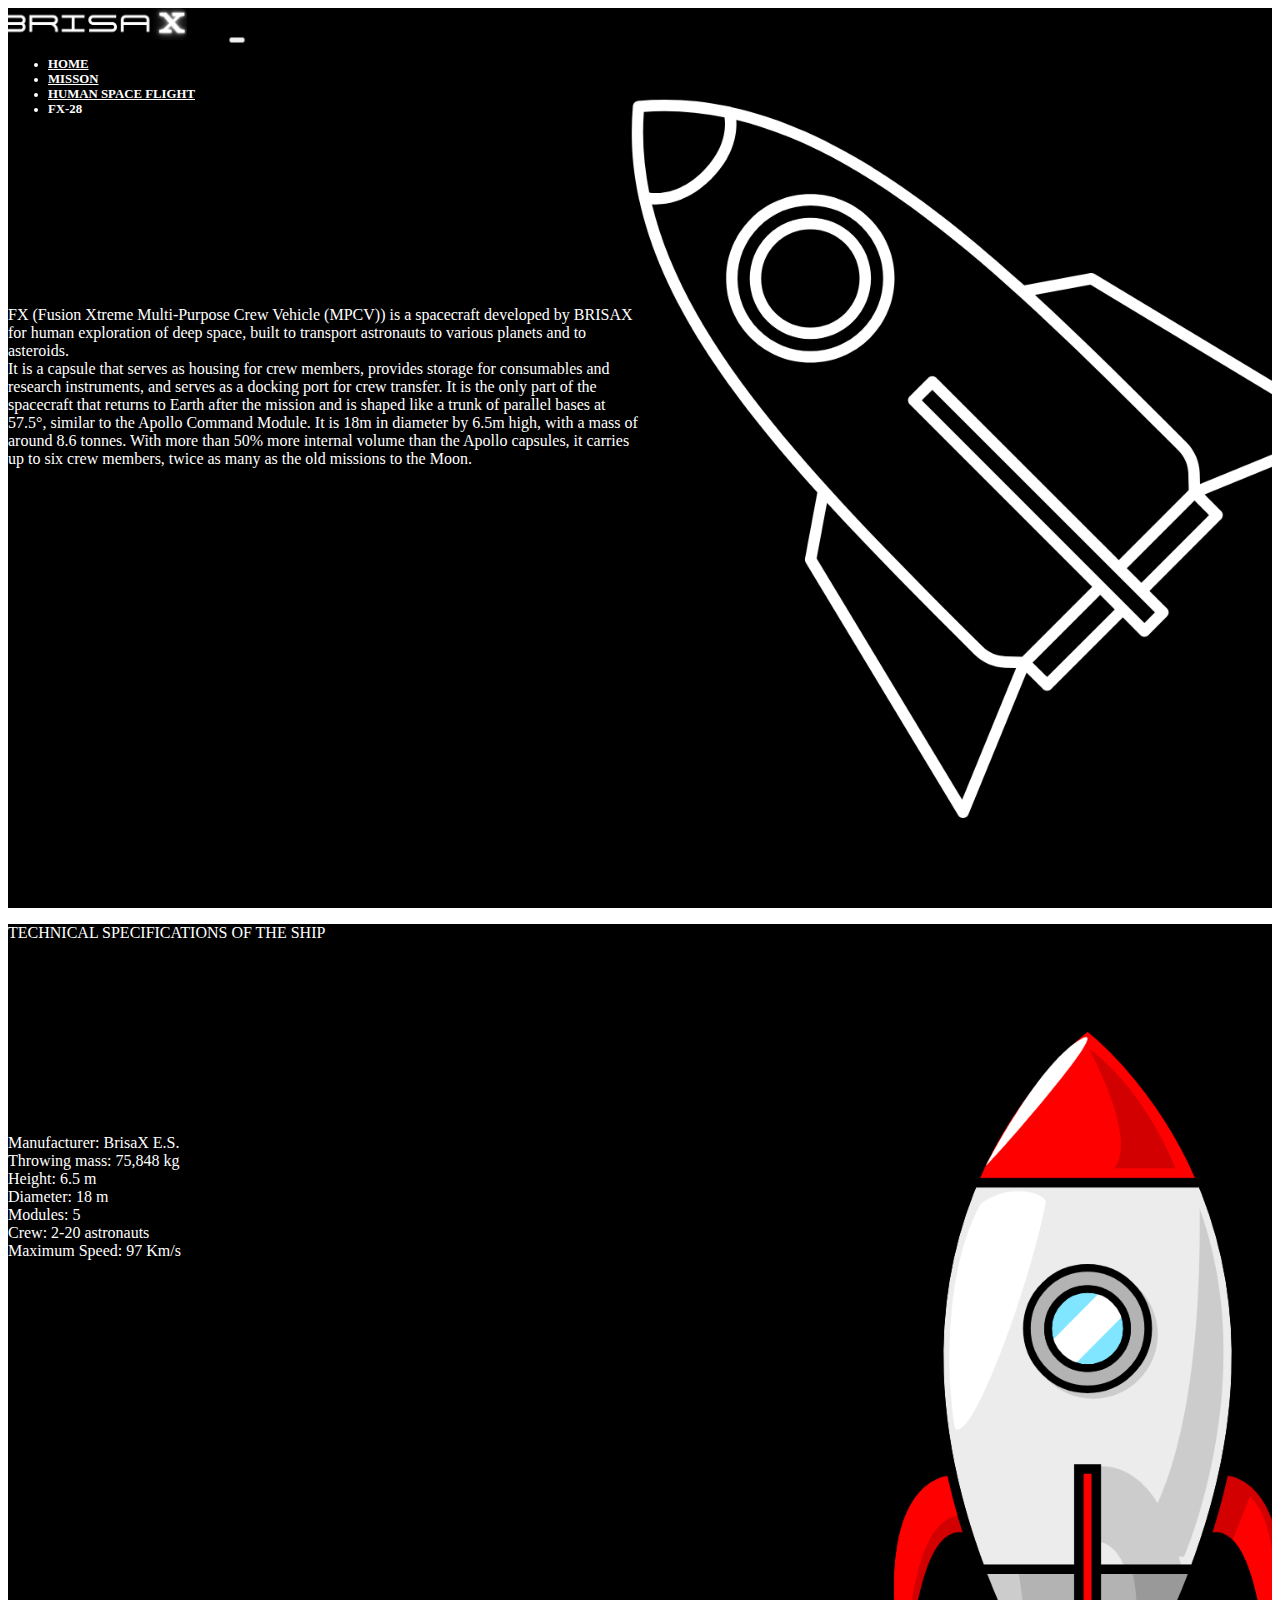
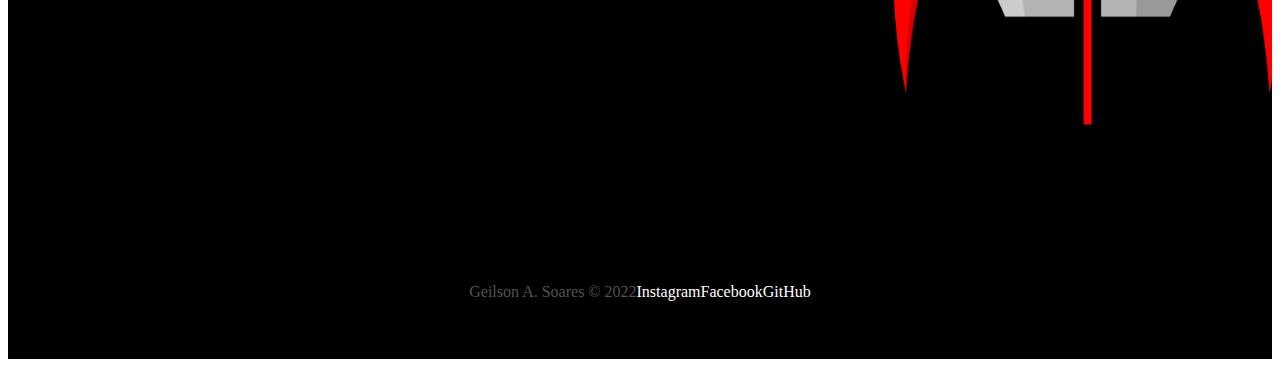
<file: src/pages/fx-28.html>
<!DOCTYPE html>
<html lang="en">

<head>
    <meta charset="UTF-8">
    <meta http-equiv="X-UA-Compatible" content="IE=edge">
    <meta name="viewport" content="width=device-width, initial-scale=1.0">
    <!--- Icon -->
    <link rel="shortcut icon" href="../imagens/favicon.ico" type="image/x-icon">
    <!-- Bootstrap -->
    <link href="https://cdn.jsdelivr.net/npm/bootstrap@5.2.0/dist/css/bootstrap.min.css" rel="stylesheet"
        integrity="sha384-gH2yIJqKdNHPEq0n4Mqa/HGKIhSkIHeL5AyhkYV8i59U5AR6csBvApHHNl/vI1Bx" crossorigin="anonymous">
    <!-- CSS -->
    <link rel="stylesheet" href="../css/style.css">
    <!-- AOS -->

    <title>BrisaX - FX-28</title>

</head>

<body>
    <!-- Container Sec05 - Header -->
    <div class="container-fluid container00 container05">
        <!--- Container responsável pelo cabeçalho -->
        <div class="container">
            <header class="header">
                <nav class="navbar navbar-expand-lg navbar-dark bg-transparent pt-4">
                    <div class="container-fluid">
                        <a>
                            <img src="../imagens/logo-brisa.png" alt="Logo BrisaX" class="logoPc img-fluid"/>
                        </a>
                        <button class="navbar-toggler" type="button" data-bs-toggle="collapse"
                            data-bs-target="#navbarNav" aria-controls="navbarNav" aria-expanded="false"
                            aria-label="Toggle navigation">
                            <span class="navbar-toggler-icon"></span>
                        </button>
                        <div class="collapse navbar-collapse" id="navbarNav">
                            <ul class="navbar-nav">
                                <li class="nav-item">
                                    <a class="nav-link active navItem" aria-current="page"
                                        href="../../index.html">HOME</a>
                                </li>
                                <li class="nav-item">
                                    <a class="nav-link active navItem" aria-current="page"
                                        href="./mission.html">MISSON</a>
                                </li>
                                <li class="nav-item">
                                    <a class="nav-link active navItem" 
                                    href="./humanSpace.html">HUMAN SPACE FLIGHT</a>
                                </li>
                                <li class="nav-item">
                                    <a class="nav-link active navItem" 
                                    aria-current="page">FX-28</a>
                                </li>
                            </ul>
                        </div>
                </nav>
            </header>
        </div>
        <div class="container titlePadding">
            <p class="h5 txt01">
                FX (Fusion Xtreme Multi-Purpose Crew Vehicle (MPCV)) is a spacecraft developed by BRISAX 
                for human exploration of deep space, built to transport astronauts to various planets and to asteroids.<br>
                It is a capsule that serves as housing for crew members, provides storage for consumables and 
                research instruments, and serves as a docking port for crew transfer. It is the only part of the 
                spacecraft that returns to Earth after the mission and is shaped like a trunk of parallel bases at 57.5°, 
                similar to the Apollo Command Module. It is 18m in diameter by 6.5m high, with a mass of around 8.6 tonnes. 
                With more than 50% more internal volume than the Apollo capsules, it carries up to six crew members, 
                twice as many as the old missions to the Moon.
            </p>
        </div>
    </div>


    <!-- Container Sec06 -->
    <div class="container-fluid container00 container06">
        <div class="container titleContent">
            <p class="h1 titleFX-28">TECHNICAL SPECIFICATIONS OF THE SHIP</p>
        </div>
        <div class="container titlePadding">
            <p class="h5">
                Manufacturer: BrisaX E.S.<br>
                Throwing mass: 75,848 kg<br>
                Height: 6.5 m<br>
                Diameter: 18 m<br>
                Modules: 5<br>
                Crew: 2-20 astronauts<br>
                Maximum Speed: 97 Km/s

            </p>
        </div>
    </div>

    <footer class="container-fluid footer">
        <span class="me-4 copyGAS">Geilson A. Soares &copy; 2022</span>
        <a href="" target="_blank" class="me-4">Instagram</a>
        <a href="" target="_blank" class="me-4">Facebook</a>
        <a href="" target="_blank" class="me-4">GitHub</a>
    </footer>

    <!-- Bootstrap script -->
    <script src="https://cdn.jsdelivr.net/npm/bootstrap@5.2.0/dist/js/bootstrap.bundle.min.js"
        integrity="sha384-A3rJD856KowSb7dwlZdYEkO39Gagi7vIsF0jrRAoQmDKKtQBHUuLZ9AsSv4jD4Xa"
        crossorigin="anonymous"></script>
    <!-- AOS script -->
</body>

</html>
</file>
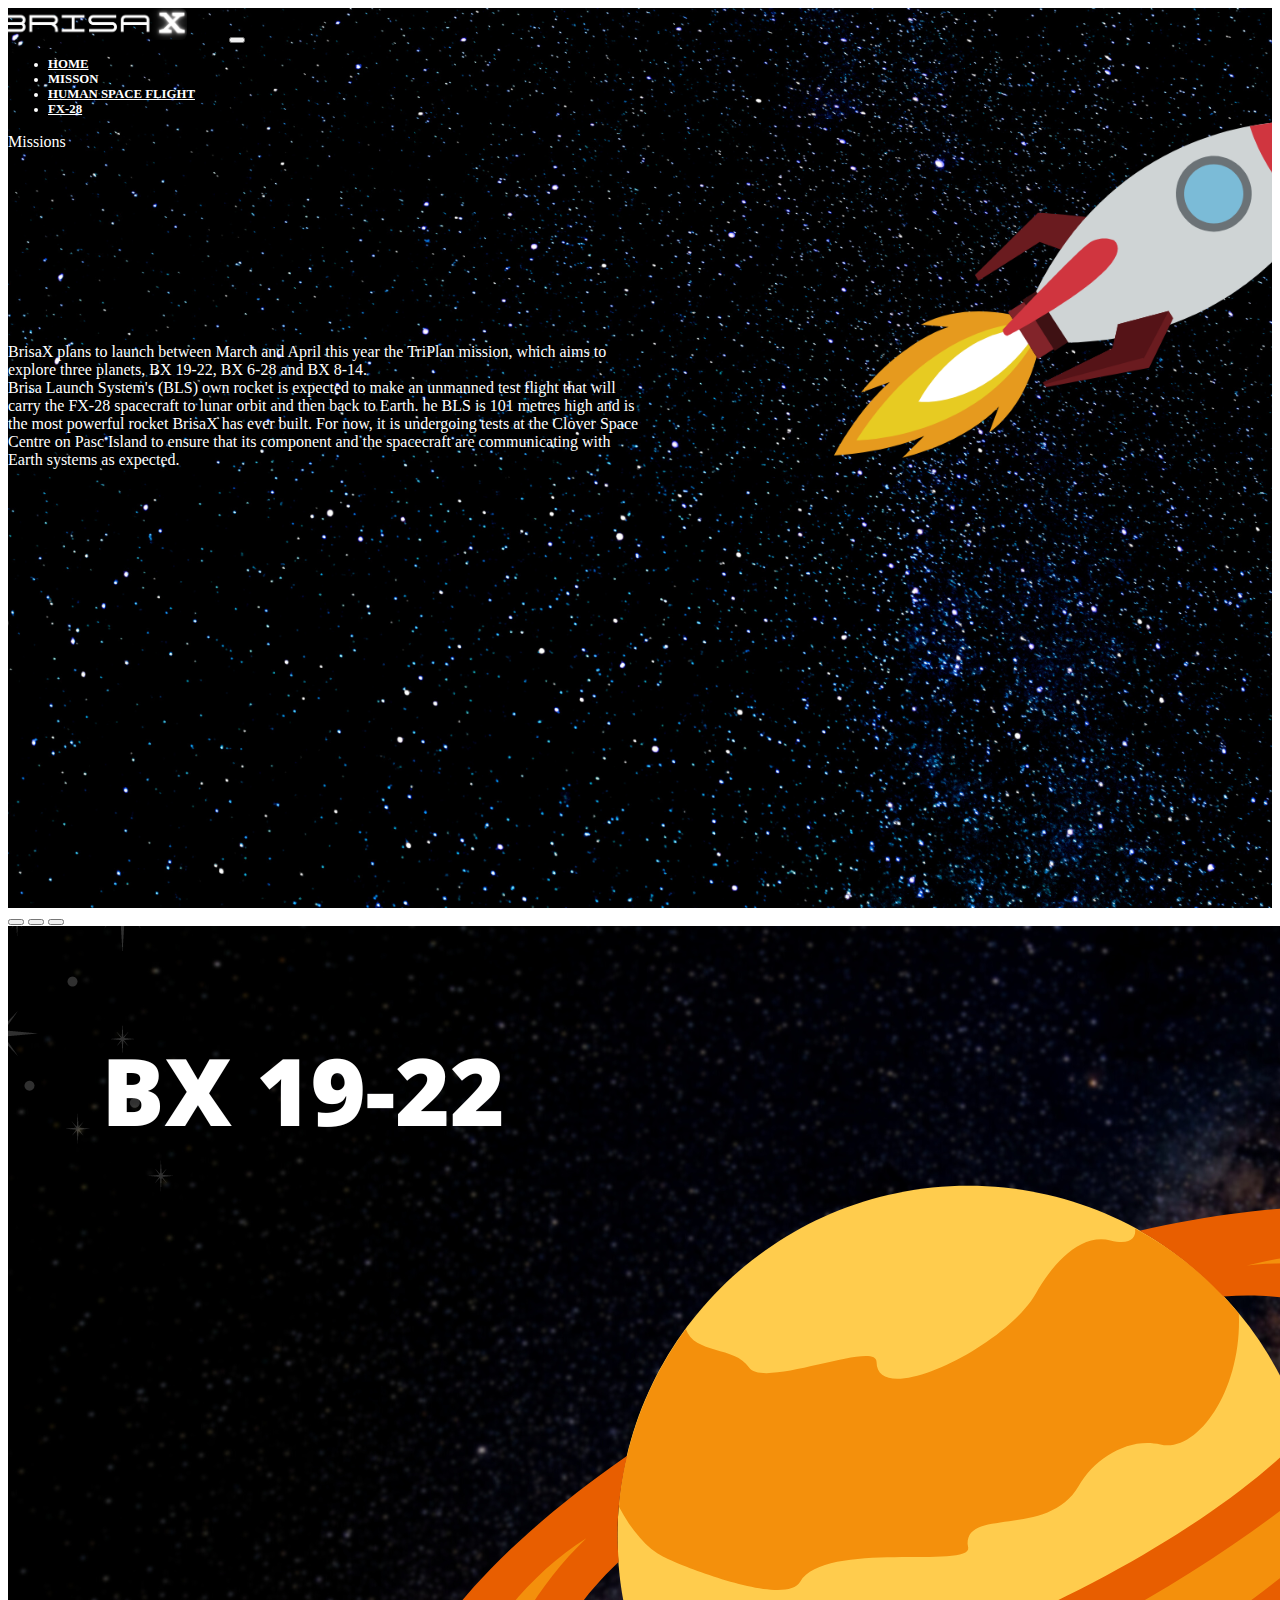
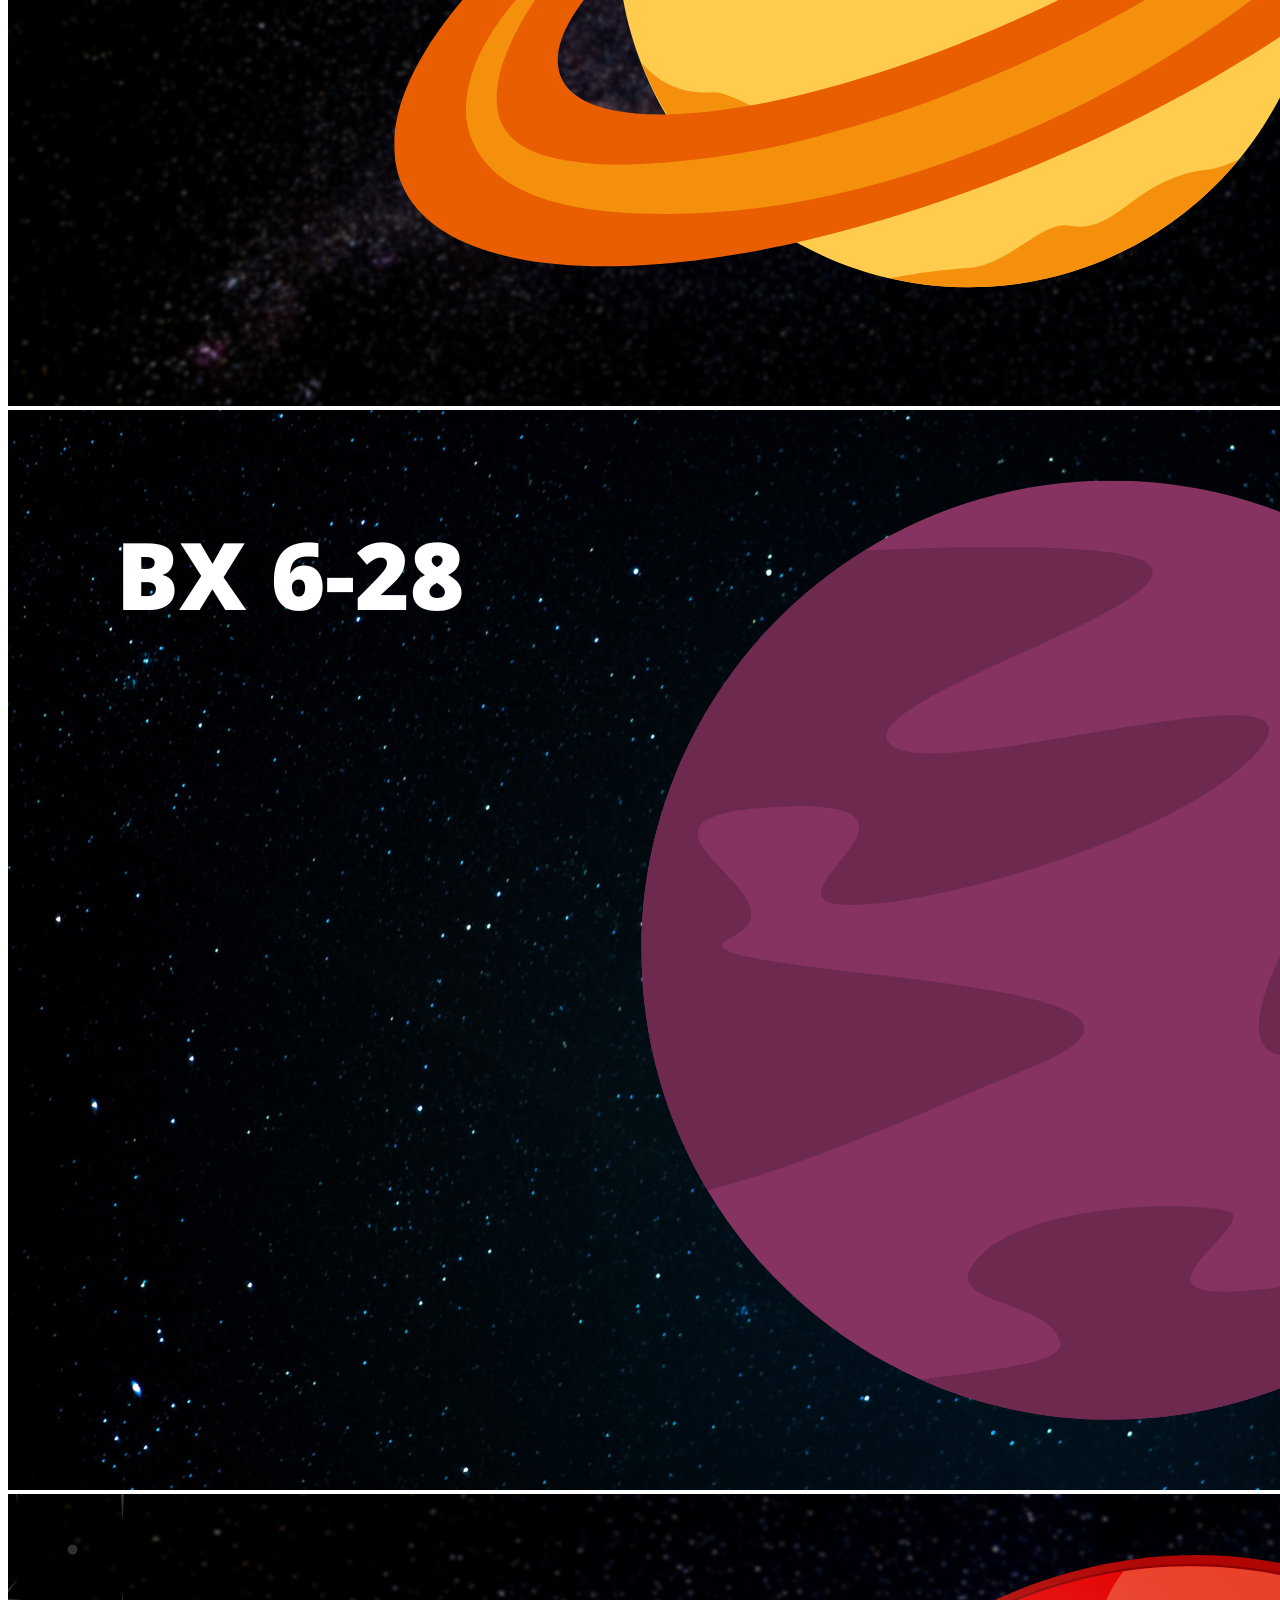
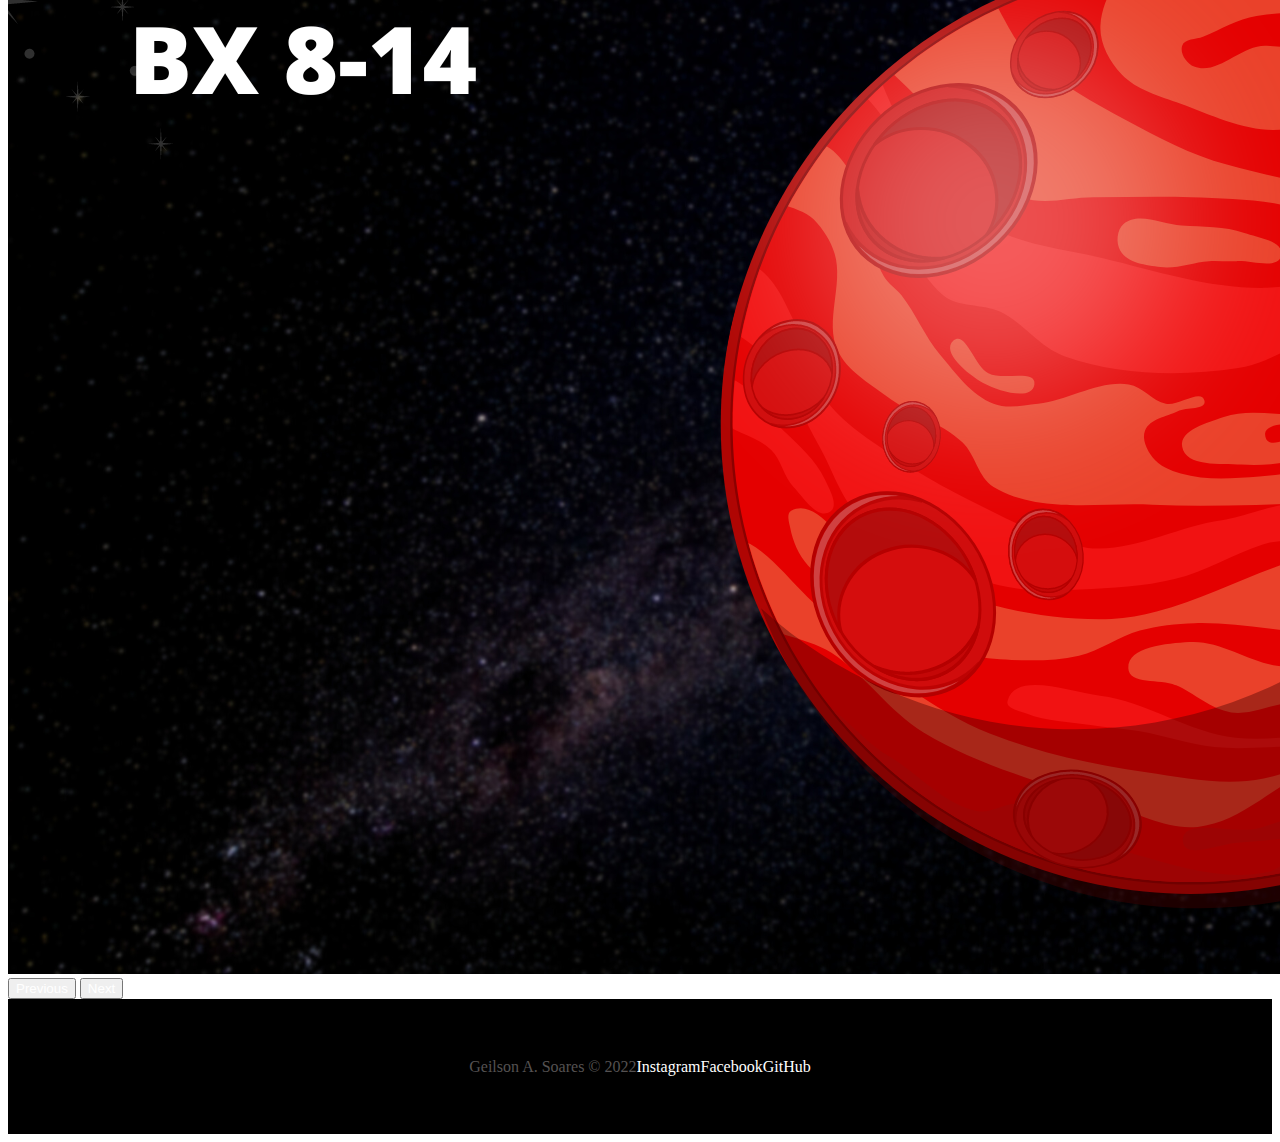
<file: src/pages/mission.html>
<!DOCTYPE html>
<html lang="en">

<head>
    <meta charset="UTF-8">
    <meta http-equiv="X-UA-Compatible" content="IE=edge">
    <meta name="viewport" content="width=device-width, initial-scale=1.0">
    <!--- Icon -->
    <link rel="shortcut icon" href="../imagens/favicon.ico" type="image/x-icon">
    <!-- Bootstrap -->
    <link href="https://cdn.jsdelivr.net/npm/bootstrap@5.2.0/dist/css/bootstrap.min.css" rel="stylesheet"
        integrity="sha384-gH2yIJqKdNHPEq0n4Mqa/HGKIhSkIHeL5AyhkYV8i59U5AR6csBvApHHNl/vI1Bx" crossorigin="anonymous">
    <!-- CSS -->
    <link rel="stylesheet" href="../css/style.css">
    <!-- AOS -->

    <title>BrisaX - Mission</title>

</head>

<body>
    <!-- Container Sec07 - Header -->
    <div class="container-fluid container00 container09">
        <!--- Container responsável pelo cabeçalho -->
        <div class="container">
            <header class="header">
                <nav class="navbar navbar-expand-lg navbar-dark bg-transparent pt-4">
                    <div class="container-fluid">
                        <a>
                            <img src="../imagens/logo-brisa.png" alt="Logo BrisaX" class="logoPc img-fluid" />
                        </a>
                        <button class="navbar-toggler" type="button" data-bs-toggle="collapse"
                            data-bs-target="#navbarNav" aria-controls="navbarNav" aria-expanded="false"
                            aria-label="Toggle navigation">
                            <span class="navbar-toggler-icon"></span>
                        </button>
                        <div class="collapse navbar-collapse" id="navbarNav">
                            <ul class="navbar-nav">
                                <li class="nav-item">
                                    <a class="nav-link active navItem" aria-current="page"
                                        href="../../index.html">HOME</a>
                                </li>
                                <li class="nav-item">
                                    <a class="nav-link active navItem" aria-current="page">MISSON</a>
                                </li>
                                <li class="nav-item">
                                    <a class="nav-link active navItem" href="./humanSpace.html">HUMAN SPACE FLIGHT</a>
                                </li>
                                <li class="nav-item">
                                    <a class="nav-link active navItem" aria-current="page" href="./fx-28.html">FX-28</a>
                                </li>
                            </ul>
                        </div>
                </nav>
            </header>
        </div>
        <div class="container titleContent">
            <p class="h1 titleMission">Missions</p>
        </div>
        <div class="container titlePadding">
            <p class="h5 txt01">
                BrisaX plans to launch between March and April this 
                year the TriPlan mission, which aims to explore three 
                planets, BX 19-22, BX 6-28 and BX 8-14. <br>
                Brisa Launch System's (BLS) own rocket is expected to 
                make an unmanned test flight that will carry the FX-28 
                spacecraft to lunar orbit and then back to Earth. 
                he BLS is 101 metres high and is the most powerful rocket 
                BrisaX has ever built. For now, it is undergoing tests at 
                the Clover Space Centre on Pasc Island to ensure that its 
                component and the spacecraft are communicating with 
                Earth systems as expected. 
            </p>
        </div>
    </div>

    <!-- Container Carrosel -->
    <div class="container-fluid container00">
        <div id="carouselExampleIndicators" class="carousel slide" data-bs-ride="true">
            <div class="carousel-indicators">
                <button type="button" data-bs-target="#carouselExampleIndicators" 
                data-bs-slide-to="0" class="active"
                    aria-current="true" aria-label="Slide 1"></button>
                <button type="button" data-bs-target="#carouselExampleIndicators" data-bs-slide-to="1"
                    aria-label="Slide 2"></button>
                <button type="button" data-bs-target="#carouselExampleIndicators" data-bs-slide-to="2"
                    aria-label="Slide 3"></button>
            </div>
            <div class="carousel-inner">
                <div class="carousel-item active">
                    <img src="../imagens/mission/BX_19-22.png" class="d-block w-100" alt="img01">
                </div>
                <div class="carousel-item">
                    <img src="../imagens/mission/BX_6-28.png" class="d-block w-100" alt="img02">
                </div>
                <div class="carousel-item">
                    <img src="../imagens/mission/BX_8-14.png" class="d-block w-100" alt="img03">
                </div>
            </div>
            <button class="carousel-control-prev" type="button" data-bs-target="#carouselExampleIndicators"
                data-bs-slide="prev">
                <span class="carousel-control-prev-icon" aria-hidden="true"></span>
                <span class="visually-hidden">Previous</span>
            </button>
            <button class="carousel-control-next" type="button" data-bs-target="#carouselExampleIndicators"
                data-bs-slide="next">
                <span class="carousel-control-next-icon" aria-hidden="true"></span>
                <span class="visually-hidden">Next</span>
            </button>
        </div>
    </div>

    <footer class="container-fluid footer">
        <span class="me-4 copyGAS">Geilson A. Soares &copy; 2022</span>
        <a href="" target="_blank" class="me-4">Instagram</a>
        <a href="" target="_blank" class="me-4">Facebook</a>
        <a href="" target="_blank" class="me-4">GitHub</a>
    </footer>

    <!-- Bootstrap script -->
    <script src="https://cdn.jsdelivr.net/npm/bootstrap@5.2.0/dist/js/bootstrap.bundle.min.js"
        integrity="sha384-A3rJD856KowSb7dwlZdYEkO39Gagi7vIsF0jrRAoQmDKKtQBHUuLZ9AsSv4jD4Xa"
        crossorigin="anonymous"></script>
    <!-- AOS script -->
</body>

</html>
</file>
<file: src/css/style.css>
@import url("https://fonts.googleapis.com/css2?family=Rubik&display=swap");
@import url("https://fonts.googleapis.com/css2?family=Rajdhani:wght@700&display=swap");
* {
  color: white;
}

body::-webkit-scrollbar {
  width: 0.4em;
}

body::-webkit-scrollbar-track {
  padding: 0.1em;
  background-color: black;
}

body::-webkit-scrollbar-thumb {
  margin: 0.1em;
  border-radius: 5em;
  background-color: #555252;
}

body::-webkit-scrollbar-thumb:hover {
  background-color: #b9b9b9;
}

.header {
  font-size: 0.8em;
  font-weight: bold;
}
.header .navItem:hover {
  color: #b9b9b9;
}

.container00 {
  min-height: 100vh;
  background-size: cover;
  background-repeat: no-repeat;
  background-position: center;
  margin: 0;
  padding: 0;
}

.btn {
  padding: 1em 2em;
  border: 0.2em solid white;
}

.arrowDown {
  display: inline-block;
  width: 1.5em;
  margin-top: 3em;
}

.logoPc {
  width: 15em;
  border-radius: 0.5em;
  margin: 0 3em 0 -1em;
}

.footer {
  display: flex;
  justify-content: center;
  align-items: center;
  height: 15vh;
  font-weight: 500;
  background-color: black;
}
.footer a {
  text-decoration: none;
  color: white;
}
.footer a:hover {
  color: #b9b9b9;
}
.footer .copyGAS {
  color: #555252;
}

@media (max-width: 767px) {
  .container00 {
    background-position: right;
  }
  .container00 .titlePadding p {
    color: black;
    border-radius: 1em;
    padding: 0.5em;
    text-shadow: 0 0 0.2em #ffffff;
  }
}
@media (max-width: 450px) {
  .btn {
    font-weight: bold;
    background-color: rgba(255, 255, 255, 0.2);
  }
  .container02 .btn,
.container03 .btn {
    color: black;
  }
  .logoPc {
    width: 11em;
    margin-top: 1em;
  }
  .footer {
    font-size: 0.7em;
  }
}
@media (max-width: 350px) {
  .logoPc {
    width: 9em;
  }
}
.container00.container01 {
  background-image: url(../imagens/home/teste.gif);
}
.container00.container02 {
  background-image: url(../imagens/home/img-bg_mission.png);
}
.container00.container03 {
  background-image: url(../imagens/home/img-bg_tur.png);
}
.container00.container04 {
  background-image: url(../imagens/home/img-bg_FX-28.png);
}

.titlePadding {
  padding-top: 10em;
}

#startArrow {
  padding-top: 10em;
}

.textBlack {
  color: black;
}

@media (max-width: 750px) {
  .titlePadding {
    padding-top: 7.5em;
  }
  .shortTitle,
.mediumTitle {
    width: auto;
  }
}
.container00.container09 {
  background-image: url(../imagens/mission/img-bg_nave2.png);
}
.container00.container09 .txt01 {
  width: 50%;
}

.container00.container07 {
  background-image: url(../imagens/hSpace/img-bg_planet.png);
}
.container00.container07 .txt-c07 {
  text-align: center;
  font-size: 2.5rem;
  text-transform: uppercase;
  margin-top: 3em;
  font-family: "Rajdhani", sans-serif;
  text-shadow: 0.1em 0em 0em black;
}
.container00.container08 {
  background-image: url(../imagens/hSpace/p_n01.png);
  padding-top: 5em;
}
.container00.container08 .txt-c08 {
  width: 80%;
  font-size: 2em;
  font-weight: 900;
}

.container00.container05 {
  background-image: url(../imagens/fx-28/img-bg_nave1.png);
}
.container00.container05 .txt01 {
  width: 50%;
}
.container00.container06 {
  background-image: url(../imagens/fx-28/img-bg_nave2.png);
}

/*# sourceMappingURL=style.css.map */
</file>
